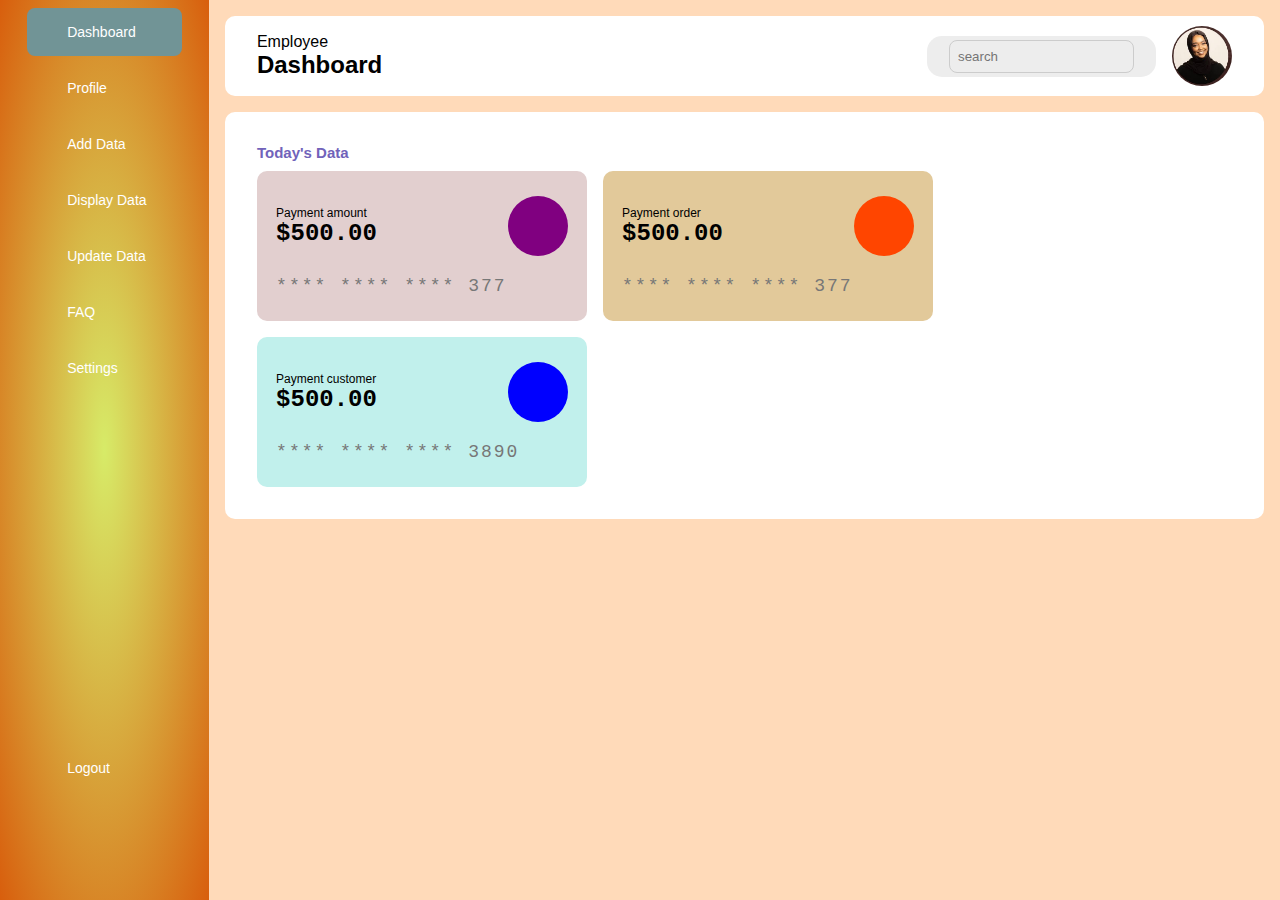
<file: index.html>
<!DOCTYPE html>
<html lang="en">
<head>
    <meta charset="UTF-8">
    <meta name="viewport" content="width=device-width, initial-scale=1.0">
    <title>Document</title>
    <link rel="stylesheet" href="style.css">
    <link rel="stylesheet" href="https://cdnjs.cloudflare.com/ajax/libs/font-awesome/6.7.1/css/all.min.css" integrity="sha512-5Hs3dF2AEPkpNAR7UiOHba+lRSJNeM2ECkwxUIxC1Q/FLycGTbNapWXB4tP889k5T5Ju8fs4b1P5z/iB4nMfSQ==" crossorigin="anonymous" referrerpolicy="no-referrer" />
</head>
<body>
    <input type="checkbox" id="click">
    <div class="sidebar">
       
        <ul class="menu">
            <li class="active">
                <a href="#">
                    <i class="fa-solid fa-gauge"></i>
                    <span>Dashboard</span>
                </a>
            </li>
            <li>
                <a href="#">
                    <i class="fa-solid fa-user"></i>
                    <span>Profile</span>
                </a>
            </li>
            <li>
                <a href="insert.html">
                    <i class="fa-solid fa-plus"></i>
                    <span>Add Data</span>
                </a>
            </li>
            <li>
                <a href="display.html">
                    <i class="fa-solid fa-database"></i>
                    <span>Display Data</span>
                </a>
            </li>
            <li>
                <a href="update.html">
                    <i class="fa-solid fa-pen-to-square"></i>
                    <span>Update Data</span>
                </a>
            </li>
            <li>
                <a href="#">
                    <i class="fa-solid fa-circle-question"></i>
                    <span>FAQ</span>
                </a>
            </li>
            <li>
                <a href="#">
                    <i class="fa-solid fa-gear"></i>
                    <span>Settings</span>
                </a>
            </li>
            <li class="logout">
                <a href="login.html">
                    <i class="fa-solid fa-right-from-bracket"></i>
                    <span>Logout</span>
                </a>
            </li>
        </ul>
    </div>
  
    <div class="main-content">

        <div class="header">
            
        <label for="click" ><i class="fa-solid fa-bars" id="bar"></i></label>
            <div class="header-title">
                <span>Employee</span>
                <h2>Dashboard</h2>
            </div>
            
            <div class="user-info">
                <div class="search">
                    <i class="fa-solid fa-magnifying-glass"></i>
                    <input type="text" placeholder="search"/>
                </div>
                <img src="images/ima1.jpeg">
               
            </div>
           
        </div>
    
        <div class="card-container">
            <h3 class="main-title">Today's Data</h3>
            <div class="card-wrap">
                <div class="payment">
                    <div class="card-head">
                        <div class="amount">
                            <span class="title">Payment amount</span>
                            <span class="value">$500.00</span>
                        </div>
                        <i class="fa-solid fa-dollar-sign icon"></i>
                    </div>
                    <span class="card-detail">**** **** **** 377</span>
                </div>
                <div class="payment light-orange">
                    <div class="card-head">
                        <div class="amount">
                            <span class="title">Payment order</span>
                            <span class="value">$500.00</span>
                        </div>
                        <i class="fa-solid fa-list icon dark-orange"></i>
                    </div>
                    <span class="card-detail">**** **** **** 377</span>
                </div>
                <div class="payment light-blue">
                    <div class="card-head">
                        <div class="amount">
                            <span class="title">Payment customer</span>
                            <span class="value">$500.00</span>
                        </div>
                        <i class="fa-solid fa-users icon dark-purple"></i>
                    </div>
                    <span class="card-detail">**** **** **** 3890</span>
                </div>
              
            </div>
        
       </div>
       
    <table id="demo"></table>
    <script src="js/update.js"></script>

    </div>
</body>
</html>
</file>
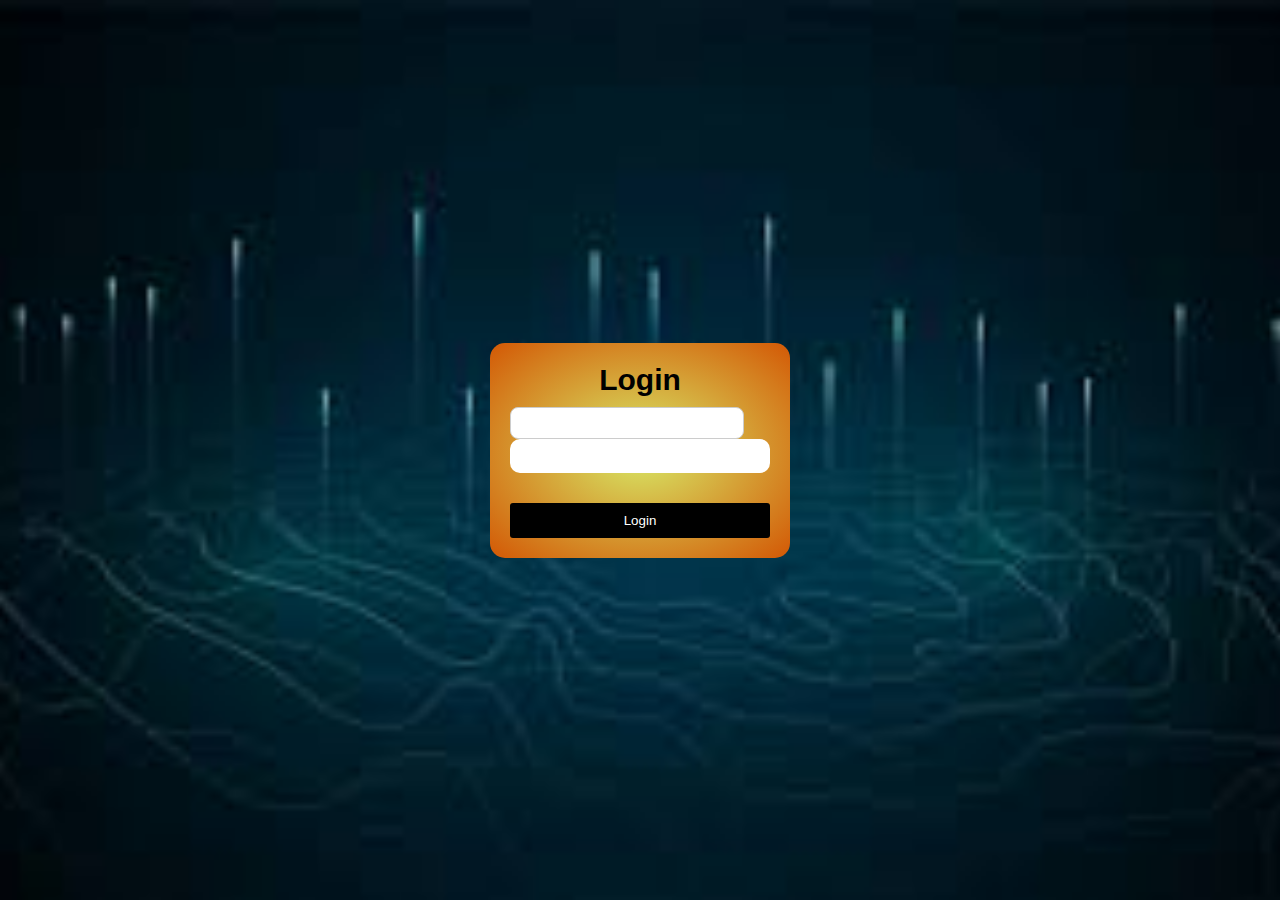
<file: login.html>
<!DOCTYPE html>
<html lang="en">
  <head>
    <meta charset="UTF-8" />
    <meta http-equiv="X-UA-Compatible" content="IE=edge" />
    <meta name="viewport" content="width=device-width, initial-scale=1.0" />
    <link rel="stylesheet" href="style.css" />
    <title>Document</title>
  </head>
  <body>
    <div class="container">
      <form action="" id="form">
        <div class="box">
          <h1>Login</h1>
          <label for="username">Username:</label>
          <input id="username" name="username" type="text" />
        </div>
        <div class="box">
          <label for="password">Password:</label>
          <input id="password" name="password" type="password" />
        </div>
        <button type="submit" id="login">Login</button>
      </form>
    </div>
    <script src="js/login.js"></script>
  </body>
</html>
</file>
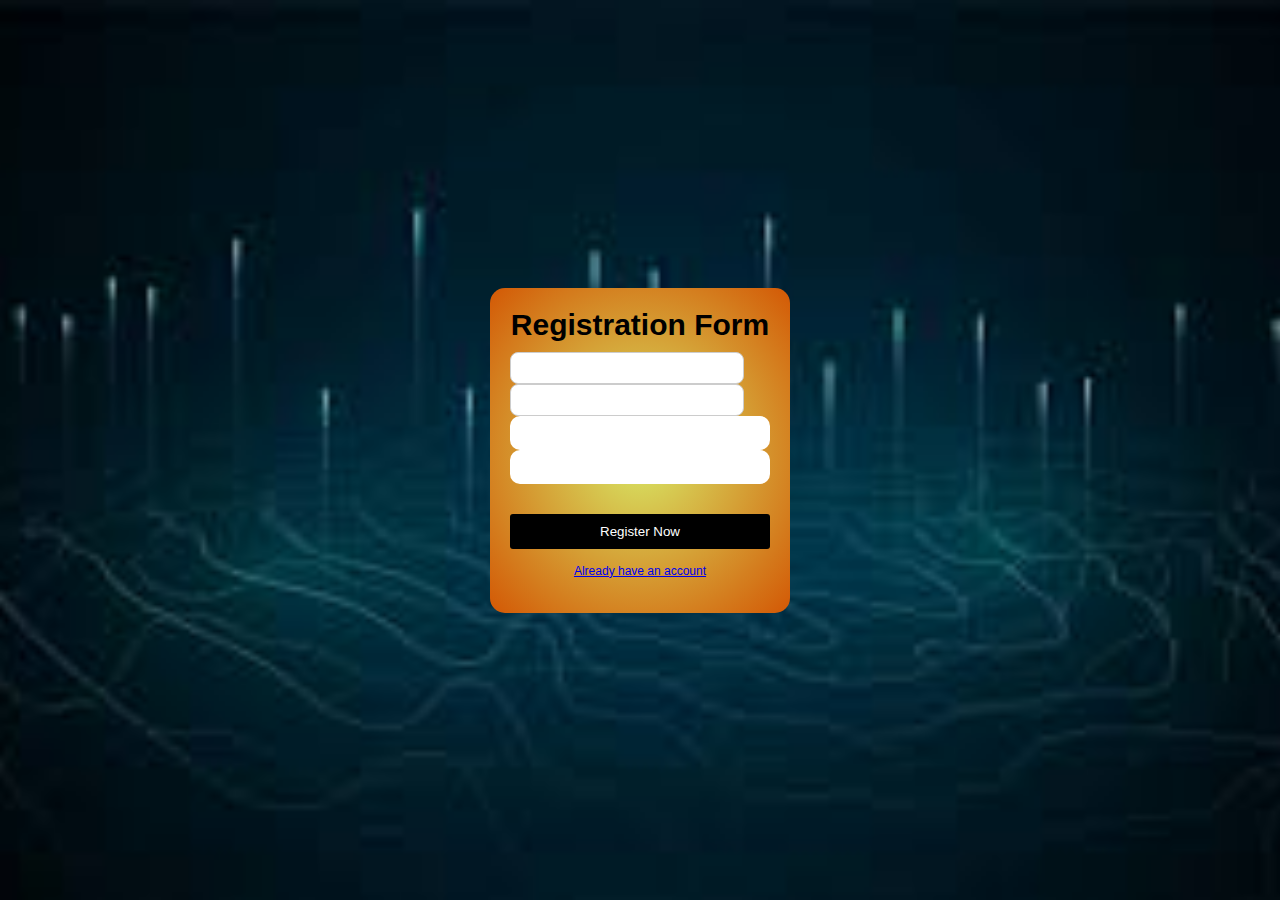
<file: register.html>
<!DOCTYPE html>
<html lang="en">
  <head>
    <meta charset="UTF-8" />
    <meta name="viewport" content="width=device-width, initial-scale=1.0" />
    <link rel="stylesheet" href="style.css" />
    <title>Document</title>
  </head>
  <body>
    <div class="container">
      <form action="" id="form">
        <div class="box">
          <h1>Registration Form</h1>
          <label for="username">Username:</label>
          <input id="username" name="username" type="text" />
        </div>
        <div class="box">
          <label for="email">Email:</label>
          <input id="email" name="email" type="text" />
        </div>
        <div class="box">
          <label for="password">Password:</label>
          <input id="password" name="password" type="password" />
        </div>
        <div class="box">
          <label for="password">Confirm Password:</label>
          <input id="cnfpsw" name="cnfpsw" type="password" />
        </div>
        <button type="submit" id="btn">Register Now</button>
        <div class="link">
          <a href="login.html">Already have an account</a>
        </div>
      </form>
    </div>
    <script src="js/main.js"></script>
  </body>
</html>
</file>
<file: style.css>
*{
    margin: 0;
    padding: 0;
    border: none;
    outline: none;
    box-sizing: border-box;
    font-family: sans-serif;
}
body {
display: flex;
}
.sidebar{
    position: sticky;
    top: 0;
    left: 0;
    bottom: 0;
    width: 110px;
    height: 100vh;
    padding: 0 1.7rem;
    color: white;
    overflow: hidden;
    transition: all 0.5s linear;
    background: radial-gradient(rgb(215, 235, 104), rgb(216, 94, 13));
}
.sidebar:hover{
    width: 240px;
    transition: 0.5s;
}
.logo{
    height: 80px;
    padding: 16px;
}
.menu{
    height: 88%;
    position: relative;
    list-style: none;
    padding: 0;
}
.menu li{
    padding: 1rem;
    margin: 8px 0;
    border-radius: 8px;
    transition: all 0.5s ease-in-out;
}
.menu li:hover,
.active{
    background: rgb(113, 148, 150);
}
.menu a{
    color: white;
    font-size: 14px;
    text-decoration: none;
    display: flex;
    align-items: center;
    gap: 1.5rem;
}
.menu a span{
    overflow: hidden;
}
.menu a i{
    font-size: 1.2rem;
}
.logout{
    position: absolute;
    bottom: 0;
    left: 0;
    width: 100%;
}
.main-content{
    position: relative;
    background:peachpuff;
    width: 100%;
    padding: 1rem;
}
.header{
    display: flex;
    justify-content: space-between;
    align-items: center;
    flex-wrap: wrap;
    background: white;
    border-radius: 10px;
    padding: 10px 2rem;
    margin-bottom: 1rem;
}
.header img{
  height: 60px;
  width: 60px;
  border-radius: 30px;
}

.header-title{
    color: rgba(red, green, blue, alpha);
}

.user-info{
    display: flex;
    align-items: center;
    gap: 1rem;
}
.search{
    background: rgba(237, 237, 237);
    border-radius: 15px;
    color: rgba(113, 99, 186,255);
    display: flex;
    align-items: center;
    gap: 10px;
    padding: 4px 12px;
}
.search input{
    background: transparent;
    padding: 10px;
}
.search i:hover{
    transform: scale(1.2);
}
.search i{
    font-size: 1.2rem;
    cursor: pointer;
    transition: all 0.5s ease-out;
}
.card-container{
    background: white;
    padding: 2rem;
    border-radius: 10px;
}
.card-wrap{
    display: flex;
    flex-wrap: wrap;
    gap: 1rem;
}
.main-title{
    color: rgba(113, 99, 186,255);
    padding-bottom: 10px;
    font-size: 15px;
}
.payment{
    background: rgb(226, 207, 207);
    border-radius: 10px;
    padding: 1.2rem;
    width: 330px;
    height: 150px;
    display: flex;
    flex-direction: column;
    justify-content: center;
    transition: all0.5s ease-in-out;
}
.payment:hover{
    transform: translateY(-5px);
}
.card-head{
    display: flex;
    justify-content: space-between;
    align-items: center;
    margin-bottom: 20px;
}
.amount{
    display: flex;
    flex-direction: column;
}
.title{
    font-size: 12px;
    font-weight: 200;
}
.value{
    font-size: 24px;
    font-family: 'Courier New', Courier, monospace;
    font-weight: 600;
}
.icon{
    color: #fff;
    padding: 1rem;
    height: 60px;
    width: 60px;
    text-align: center;
    border-radius: 50%;
    font-size: 1.5rem;
    background:purple;
}
.card-detail{
    font-size: 18px;
    color: #777;
    letter-spacing: 2px;
    font-family: 'Courier New', Courier, monospace;
}
.light-red{
    background: rgb(219, 248, 165);
}
.light-blue{
    background:rgb(193, 240, 236);
}
.dark-green{
    background: green;
}
.dark-purple{
    background:blue;
}
.light-orange{
    background: rgb(226, 201, 154);
}
.dark-orange{
    background: orangered;
}
.light-pink{
    background: rgb(248, 180, 225);
}
.dark-pink{
    background: rgb(248, 17, 36);
}
.light-yellow{
    background: rgb(238, 238, 146);
}
.dark-yellow{
    background: rgb(252, 194, 3);
}

/*register*/

.container {
    width: 100%;
    height: 100vh;
    display: flex;
    align-items: center;
    justify-content: center;
    
    background:url(images/dash3.jpeg) ;
    background-repeat: no-repeat;
    background-position: center;
    background-size: cover;
  }
  form {    

    width: 300px;
    padding: 20px;
    border-radius: 15px;
    background :radial-gradient(rgb(215, 235, 104), rgb(211, 88, 5));
    font-size: 12px;
    box-shadow: rgb(54, 54, 54);
  }
  form h1 {
    text-align: center;
    margin-bottom: 10px;
    font-size: 30px;
  }
  form button {
    padding: 10px;
    margin-top: 30px;
    width: 100%;
    border: 0;
    border-radius: 3px;
    background-color: black;
    color: white;
    cursor: pointer;
  }
  .box {
    display: flex;
    flex-direction: column;
  }
  .box label {
    font-size: 20px;
    margin-top: 20px;
  }
  .box input {
    display: block;
    padding: 10px;
    border-radius: 10px;
    width: 100%;
    font-size: 12px;
    border: 0;
  }
  .box .error {
    color: red;
    font-size: 10px;
    height: 15px;
  }
  .box input:focus {
    outline: 0;
  }
  .box.success input {
    border: 1px solid green;
  }
  .box.error input {
    border: 1px solid red;
  }
  .link {
    text-align: center;
    padding: 15px;
  }


  /*---update---*/
  /* update */
   
  table {
    width: 100%;
    
    border-collapse: collapse;
    margin-bottom: 25px;
    margin-top: 25px;
    background-color: #f0eeee;
    box-shadow: 0 2px 4px rgba(22, 22, 22, 0.1);
  }

  table th, table td {
    padding: 15px;
    text-align: left;
  }

  table th {
    background-color: #0a0555;
    color: #ffffff;
    text-transform: uppercase;
    letter-spacing: 0.1em;
    align-items: center;
    justify-content: center;
  }

  table tr {
    border-bottom: 1px solid #dddddd;
  }

  table tr:nth-of-type(even) {
    background-color: #f3f3f3;
  }

  table tr:last-of-type {
    border-bottom: 2px solid #919ae9;
  }

  table tr:hover {
    background-color: #81f086;
  }

  input[type="text"] {
    width: 90%;
    padding: 8px;
    box-sizing: border-box;
    border: 1px solid #ccc;
    border-radius: 8px;
    transition: all 0.3s ease;
  }

  input[type="text"]:focus {
    border-color: #009879;
    outline: none;
  }

  i {
    gap: 5px;
    font-size: 20px;
  }

  


  /*---insert---*/
  /* insert */
  .form-container {
    background-color:transparent ;
    padding: 20px;
    border-radius: 8px;
    box-shadow: 0 0 10px rgba(0, 0, 0, 0.1);
    /* width: 50%; */
    margin: 10px auto;
  }
   
  .form-container h2 {
    text-align: center;
    margin-bottom: 20px;
    color: #fff;
    font-size: 30px;
  }

  .form-container label {
    display: block;
    margin-bottom: 8px;
    font-weight: bold;
    color: #fff;
  }
 
  .form-container input[type="text"] {
    width: 100%;
    padding: 8px;
    margin-bottom: 20px;
    border: 1px solid #ccc;
    border-radius: 4px;
    box-sizing: border-box;
    transition: border-color 0.3s ease;
  }

  .form-container input[type="text"]:focus {
    border-color: #007bff;
  }

  .form-container button {
    width: 100%;
    padding: 10px;
    border: none;
    border-radius: 6px;
    background-color: #007bff;
    color: #1d1b1b;
    justify-content: center;
    align-items: center;
    font-size: 16px;
    cursor: pointer;
    transition: background-color 0.3s ease;
  }

  .form-container button:hover {
    background-color: #093c72;
  }

#click{
  display: none;
}
label{
  display: none;
}





  /* @media only screen and (max-width: 768px) {
    .analytics {
        grid-template-columns: 100%;
    }
    
    .sidebar {
        left: -165px;
        z-index: 90;
    }
    
    header {
        left: 0;
        width: 100%;
    }
    
    .main-content {
        margin-left: 0;
        width: 100%;
    }
    
    #menu-toggle:checked ~ .sidebar {
        left: 0;
    }
    
    #menu-toggle:checked ~ .sidebar {
        width: 165px;
    }
    #menu-toggle:checked ~ .sidebar .side-header span {
        display: inline-block;
    }
    #menu-toggle:checked ~ .sidebar .profile,
    #menu-toggle:checked ~ .sidebar .side-menu a small {
        display: block;
    }
    #menu-toggle:checked ~ .sidebar .side-menu a span {
        font-size: 1.7rem;
    }
    
    #menu-toggle:checked ~ .main-content header {
        left: 0px;
    }
    
    table {
        width: 900px;
    }
} */
/* 
@media only screen and (max-width: 768px)
{
  .card-container{
    grid-template-columns: repeat(2,1fr);
  }
  
  }


@media only screen and (max-width: 425px)
{
  .card-container{
    grid-template-columns: 1fr;

  }
  .main-content{
    width:100%
  }
  table{
    width: 100%;
  }
  
} */



/*  TABLET VIEW */

@media (max-width:768px){
  label{
    display: block;
  }
  .menu a i{
    display: none;
    font-size: 0.6rem;
  }
  .menu a span{
    font-size: 0.6rem;
    overflow: visible;

  }
  .menu{
    display: flex;
    flex-direction: column;
    align-items: center;
  }
  .sidebar {
    display: none;
  }
  #click:checked ~ .sidebar{
    display: block;
  }
}
@media (max-width:426px) {
  table{
    display: flex;
    flex-wrap: wrap-reverse;
    overflow-x: auto;
  }
  
  
}
</file>
